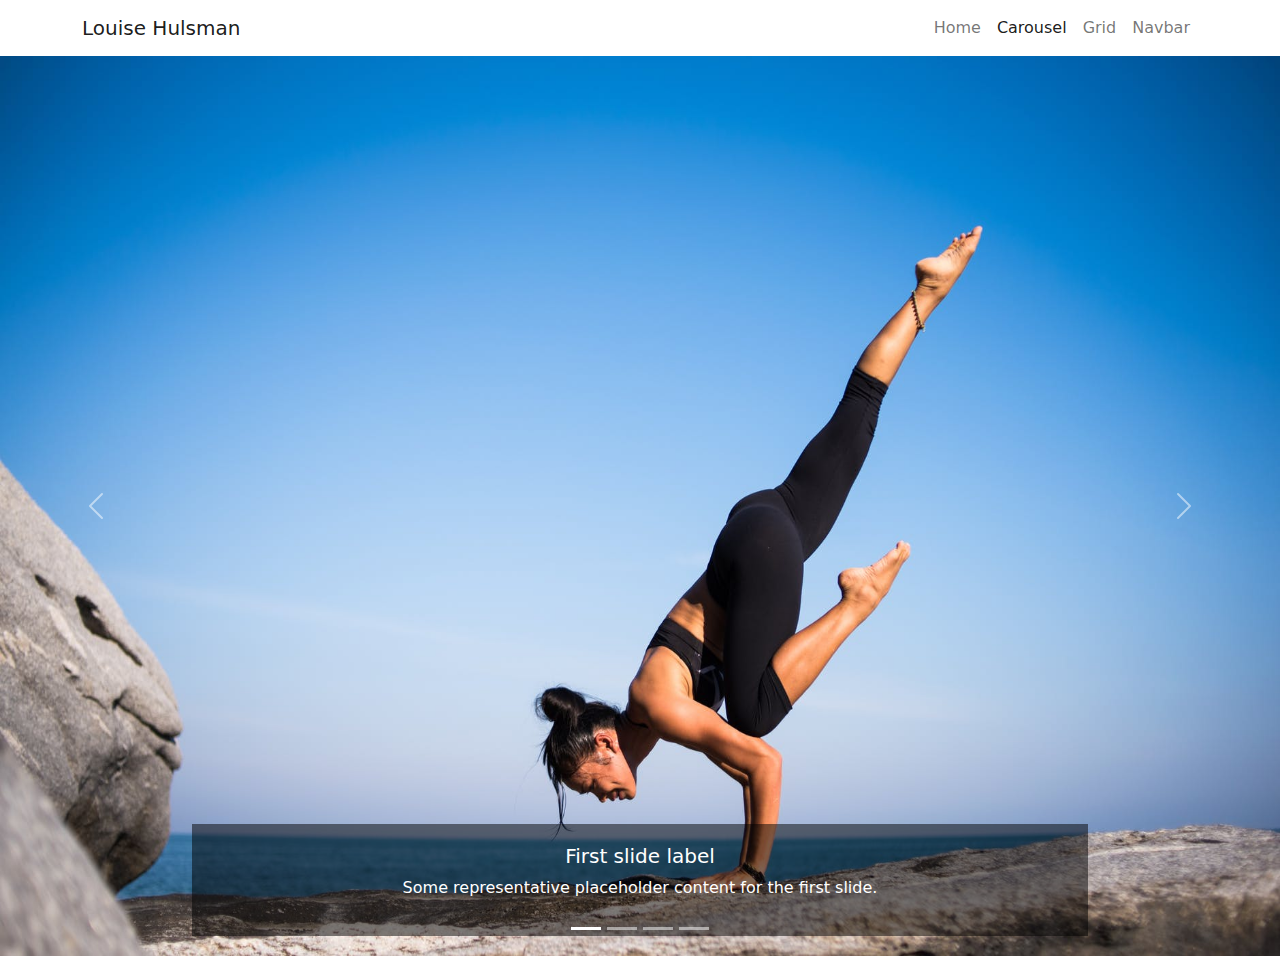
<file: Carousel/index.html>
<!DOCTYPE html>
<html lang="en">

<head>
    <meta charset="utf-8">
    <meta name="viewport" content="width=device-width, initial-scale=1">

    <link href="./src/css/bootstrap.min.css" rel="stylesheet">
    <link href="./src/css/style.css" rel="stylesheet">

    <title>Louise Hulsman| Carousel</title>
</head>

<body>
    <header>
        <nav class="navbar navbar-light navbar-expand-md">
            <div class="container"><a class="navbar-brand" href="#">Louise Hulsman</a><button data-bs-toggle="collapse" data-bs-target="#navcol-1" class="navbar-toggler"><span class="visually-hidden">Toggle navigation</span><span class="navbar-toggler-icon"></span></button>
                <div class="collapse navbar-collapse" id="navcol-1">
                    <ul class="navbar-nav ms-auto">
                        <li class="nav-item"><a class="nav-link" href="../index.html">Home</a></li>
                        <li class="nav-item"><a class="nav-link active" href="../Carousel/index.html">Carousel</a></li>
                        <li class="nav-item"><a class="nav-link" href="../grid/index.html">Grid</a></li>
                        <li class="nav-item"><a class="nav-link" href="../navbar/index.html">Navbar</a></li>
                    </ul>
                </div>
            </div>
        </nav>
    </header>
    <div id="carousel" class="carousel slide" data-bs-ride="carousel">
        <div class="carousel-indicators">
            <button type="button" data-bs-target="#carousel" data-bs-slide-to="0" class="active" aria-current="true" aria-label="Slide 1"></button>
            <button type="button" data-bs-target="#carousel" data-bs-slide-to="1" aria-label="Slide 2"></button>
            <button type="button" data-bs-target="#carousel" data-bs-slide-to="2" aria-label="Slide 3"></button>
            <button type="button" data-bs-target="#carousel" data-bs-slide-to="3" aria-label="Slide 4"></button>
        </div>
        <div class="carousel-inner">
            <div class="carousel-item active">
                <img src="../Carousel/src/img/pexels-photo-317157.jpeg" class="d-block w-100" alt="..." style="height: 100vh">
                <div class="carousel-caption d-none d-md-block" style="background: rgba(0,0,0,0.5)">
                    <h5>First slide label</h5>
                    <p>Some representative placeholder content for the first slide.</p>
                </div>
            </div>
            <div class="carousel-item">
                <img src="../Carousel/src/img/pexels-photo-3933949.jpeg" class="d-block w-100" alt="..." style="height: 100vh">
                <div class="carousel-caption d-none d-md-block" style="background: rgba(0,0,0,0.5)">
                    <h5>Second slide label</h5>
                    <p>Some representative placeholder content for the third slide.</p>
                </div>
            </div>
            <div class="carousel-item">
                <img src="../Carousel/src/img/pexels-photo.jpg" class="d-block w-100" alt="..." style="height: 100vh">
                <div class="carousel-caption d-none d-md-block" style="background: rgba(0,0,0,0.5)">
                    <h5>Third slide label</h5>
                    <p>Some representative placeholder content for the third slide.</p>
                </div>
            </div>
            <div class="carousel-item">
                <img src="../Carousel/src/img/surfer-wave-sunset-the-indian-ocean-390051.jpeg" class="d-block w-100" alt="..." style="height: 100vh">
                <div class="carousel-caption d-none d-md-block" style="background: rgba(0,0,0,0.5)">
                    <h5>Fourth slide label</h5>
                    <p>Some representative placeholder content for the third slide.</p>
                </div>
            </div>
        </div>
        <button class="carousel-control-prev" type="button" data-bs-target="#carousel" data-bs-slide="prev">
        <span class="carousel-control-prev-icon" aria-hidden="true"></span>
        <span class="visually-hidden">Previous</span>
    </button>
        <button class="carousel-control-next" type="button" data-bs-target="#carousel" data-bs-slide="next">
        <span class="carousel-control-next-icon" aria-hidden="true"></span>
        <span class="visually-hidden">Next</span>
    </button>
    </div>
    <script src="./src/js/bootstrap.bundle.js"></script>
</body>

</html>
</file>
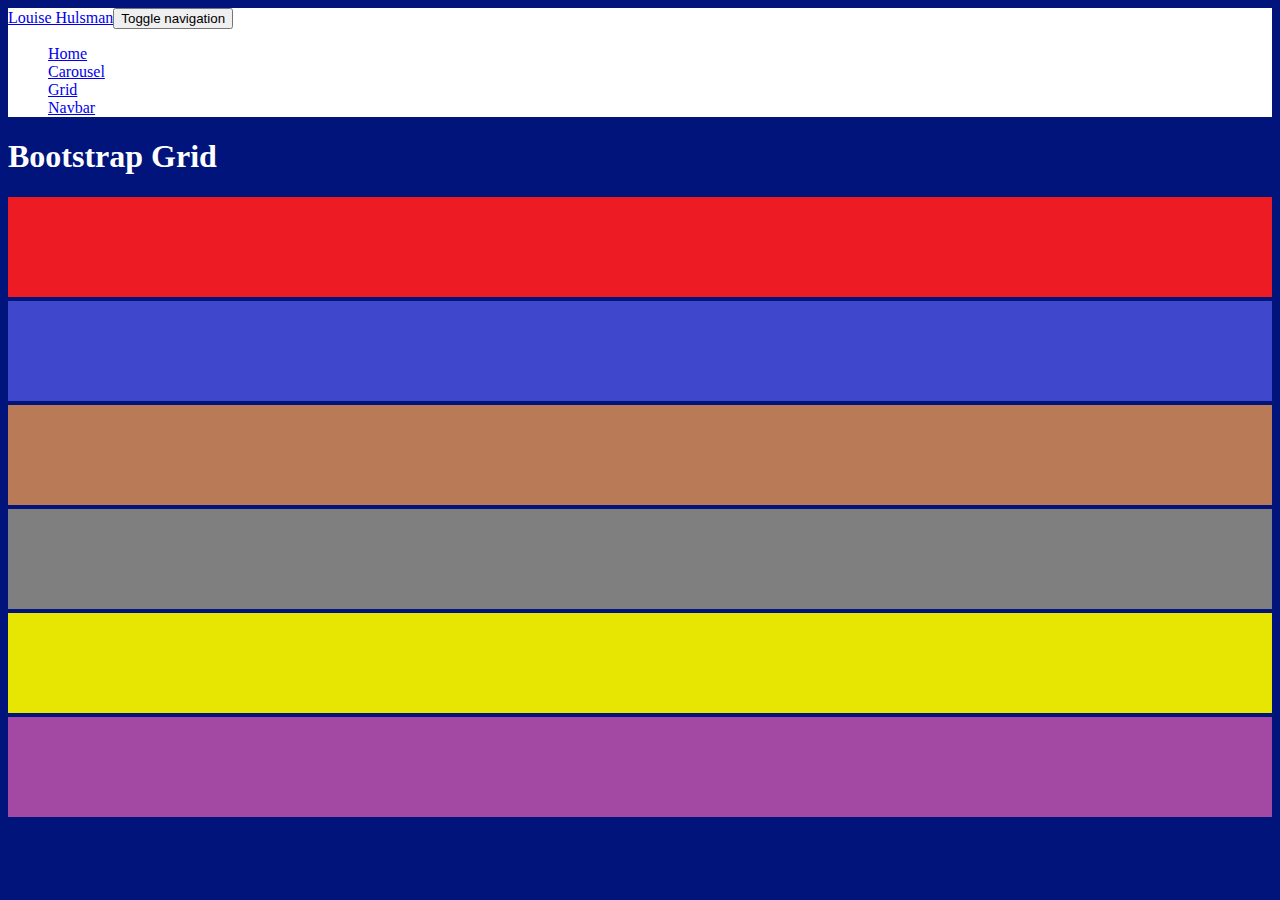
<file: grid/index.html>
<!DOCTYPE html>
<html lang="en">

<head>
    <meta charset="utf-8">
    <meta name="viewport" content="width=device-width, initial-scale=1">
    <link href="https://cdn.jsdelivr.net/npm/bootstrap@5.1.2/dist/css/bootstrap.min.css" rel="stylesheet"
        integrity="sha384-uWxY/CJNBR+1zjPWmfnSnVxwRheevXITnMqoEIeG1LJrdI0GlVs/9cVSyPYXdcSF" crossorigin="anonymous">
    <link rel="stylesheet" href="./src/css/styles.css">

    <title>Louise Hulsman| Grid</title>
</head>

<body>
    <header>
        <nav class="navbar navbar-light navbar-expand-md" style="background: white;">
            <div class="container"><a class="navbar-brand" href="#">Louise Hulsman</a><button data-bs-toggle="collapse"
                    data-bs-target="#navcol-1" class="navbar-toggler"><span class="visually-hidden">Toggle
                        navigation</span><span class="navbar-toggler-icon"></span></button>
                <div class="collapse navbar-collapse" id="navcol-1">
                    <ul class="navbar-nav ms-auto">
                        <li class="nav-item"><a class="nav-link" href="../index.html">Home</a></li>
                        <li class="nav-item"><a class="nav-link" href="../Carousel/index.html">Carousel</a></li>
                        <li class="nav-item"><a class="nav-link active" href="../grid/index.html">Grid</a></li>
                        <li class="nav-item"><a class="nav-link" href="../navbar/index.html">Navbar</a></li>
                    </ul>
                </div>
            </div>
        </nav>
    </header>
    <div class="container-fluid">
        <div class="row">
            <div class="col-12 d-none d-sm-block">
                <h1 class="text-center">Bootstrap Grid</h1>
            </div>
        </div>
    </div>

    <div class="container-fluid">
        <div class="row">
            <div class="col-12 col-sm-6 col-md-4 col-lg-4 col-xl-3 col-xxl-3"><img src="../grid/src/img/red.png"
                    alt="Red"></div>
            <div class="col-12 col-sm-6 col-md-4 col-lg-4 offset-lg-4 offset-xl-0 col-xl-3 col-xxl-9"><img
                    src="../grid/src/img/blue.png" alt="Blue"></div>
            <div class="col-12 col-sm-6 col-md-4 col-lg-4 col-xl-3 col-xxl-12"><img src="../grid/src/img/brown.png"
                    alt="Brown"></div>
            <div class="col-12 col-sm-6 col-md-4 col-lg-4 offset-lg-4 offset-xl-0 col-xl-3 col-xxl-3"><img
                    src="../grid/src/img/gray.png" alt="Gray"></div>
            <div class="col-12 col-sm-6 col-md-4 col-lg-4 col-xl-6 col-xxl-9 d-xl-none d-xxl-block"><img
                    src="../grid/src/img/yellow.png" alt="Yellow"></div>
            <div
                class="col-12 col-sm-6 col-md-4 col-lg-4 offset-lg-4 offset-xl-0 col-xl-6 col-xxl-12 d-xl-none d-xxl-block">
                <img src="../grid/src/img/purple.png" alt="Purple"></div>
        </div>
    </div>

    <script src="https://cdn.jsdelivr.net/npm/bootstrap@5.1.2/dist/js/bootstrap.bundle.min.js"
        integrity="sha384-kQtW33rZJAHjgefvhyyzcGF3C5TFyBQBA13V1RKPf4uH+bwyzQxZ6CmMZHmNBEfJ"
        crossorigin="anonymous"></script>
</body>

</html>
</file>
<file: Carousel/src/css/style.css>
header {
    box-shadow: 0 7px 5px 0 rgba(0, 0, 0, 0.16);
}
</file>
<file: grid/src/css/styles.css>
img {
    width: 100%;
    height: 100px;
}


@media only screen and (min-width: 576px){
    body {
        color: white;
        background-color: black;
    }
}
@media only screen and (min-width: 768px) {
    body {
        color: white;
        background-color: #7b0000;
    }
}

@media only screen and (min-width: 992px) {
    body {
        color: white;
        background-color: #007b2b;
    }
}

@media only screen and (min-width: 1200px) {
    body {
        color: white;
        background-color: #00147b;
    }
}

@media only screen and (min-width: 1400px) {
    body {
        color: white;
        background-color: #9b00aa;
    }
}
</file>
